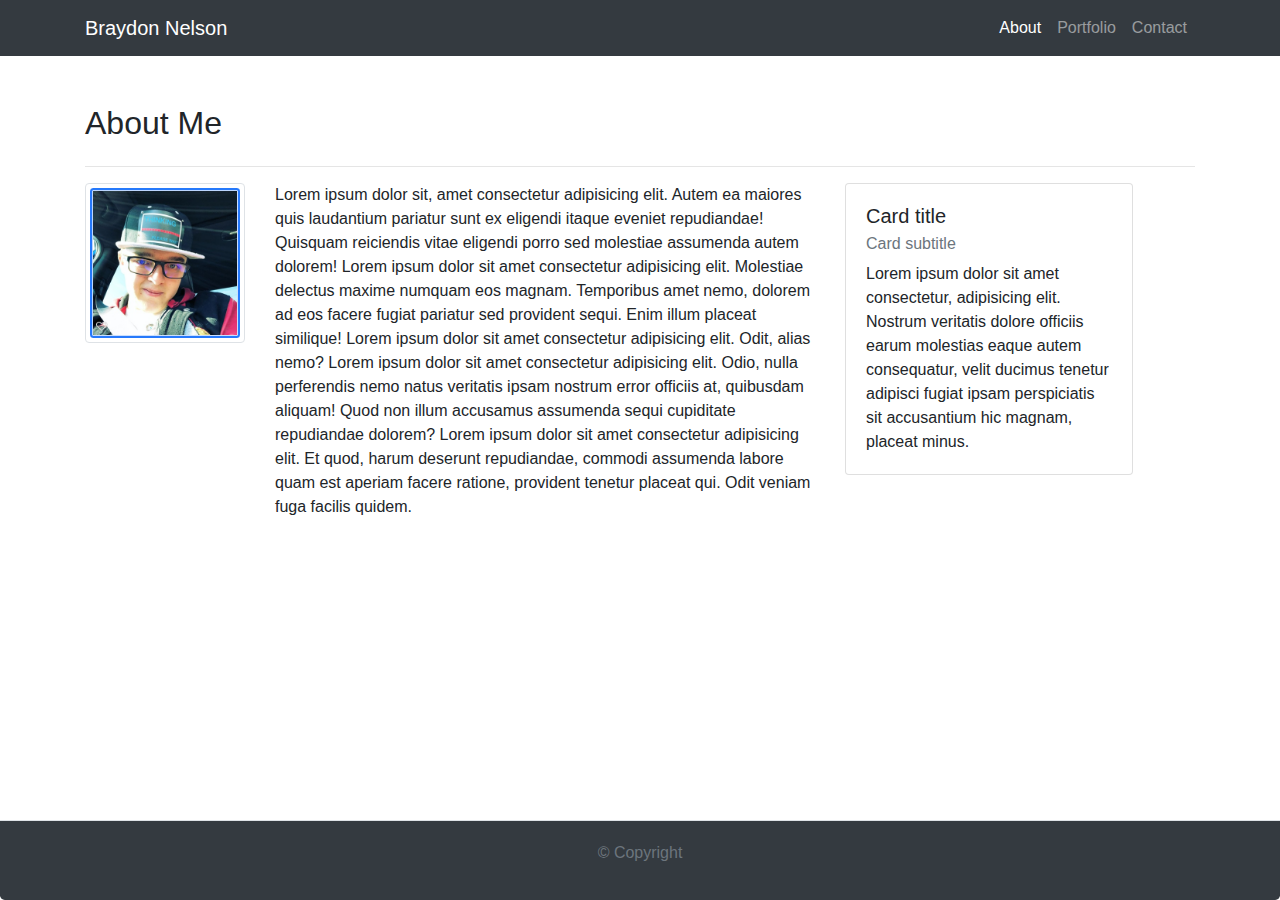
<file: index.html>
<!DOCTYPE html>
<html lang="en">

<head>
    <meta charset="UTF-8">
    <meta name="viewport" content="width=device-width, initial-scale=1.0">
    <meta http-equiv="X-UA-Compatible" content="ie=edge">
    <!-- reset css -->
    <link rel="stylesheet" href="assets/css/reset.css">
    <!-- internet bootstrap -->
    <link rel="stylesheet" href="https://stackpath.bootstrapcdn.com/bootstrap/4.3.1/css/bootstrap.min.css"
        integrity="sha384-ggOyR0iXCbMQv3Xipma34MD+dH/1fQ784/j6cY/iJTQUOhcWr7x9JvoRxT2MZw1T" crossorigin="anonymous">
    <!-- local bootstrap -->
    <link rel="stylesheet" href="assets/css/bootstrap.min.css">
    <!-- local css -->
    <link rel="stylesheet" href="assets/css/style.css">


    <title>02 - Responsive Portfolio</title>
</head>

<body>
    <div class="wrapper">

        <!-- Navbar ----------------------------------------------------------------------------------------------------------------->
        <nav class="navbar navbar-expand-lg navbar-dark bg-dark">
            <div class="container">
                <a class="navbar-brand" href="#">Braydon Nelson</a>
                <button class="navbar-toggler" type="button" data-toggle="collapse"
                    data-target="#navbarSupportedContent" aria-controls="navbarSupportedContent" aria-expanded="false"
                    aria-label="Toggle navigation">
                    <span class="navbar-toggler-icon"></span>
                </button>

                <div class="collapse navbar-collapse" id="navbarSupportedContent">
                    <ul class="navbar-nav ml-auto">
                        <li class="nav-item active">
                            <a class="nav-link" href="index.html">About <span class="sr-only">(current)</span></a>
                        </li>
                        <li class="nav-item">
                            <a class="nav-link" href="portfolio.html">Portfolio</a>
                        </li>
                        <li class="nav-item">
                            <a class="nav-link" href="contact.html">Contact</a>
                        </li>

                    </ul>

                </div>
            </div>
        </nav>
        <!-- Navbar ----------------------------------------------------------------------------------------------------------------->
        <!-- Content ----------------------------------------------------------------------------------------------------------------->

        <div class="container mt-5">
            <div class="row">
                <div class="col-md-12">
                    <h2>
                        About Me
                    </h2>
                </div>
            </div>

            <hr>

            <div class="row">
                <div class="col-md-2">
                    <img class="img-thumbnail" src="assets/images/self-img.png" alt="Picture of Braydon Nelson">
                </div>
                <div class="col-md-6">
                    <p>
                        Lorem ipsum dolor sit, amet consectetur adipisicing elit. Autem ea maiores quis laudantium
                        pariatur
                        sunt ex eligendi itaque eveniet repudiandae! Quisquam reiciendis vitae eligendi porro sed
                        molestiae
                        assumenda autem dolorem! Lorem ipsum dolor sit amet consectetur adipisicing elit. Molestiae
                        delectus
                        maxime numquam eos magnam. Temporibus amet nemo, dolorem ad eos facere fugiat pariatur sed
                        provident
                        sequi. Enim illum placeat similique! Lorem ipsum dolor sit amet consectetur adipisicing elit.
                        Odit,
                        alias nemo? Lorem ipsum dolor sit amet consectetur adipisicing elit. Odio, nulla perferendis
                        nemo
                        natus veritatis ipsam nostrum error officiis at, quibusdam aliquam! Quod non illum accusamus
                        assumenda sequi cupiditate repudiandae dolorem? Lorem ipsum dolor sit amet consectetur
                        adipisicing
                        elit. Et quod, harum deserunt repudiandae, commodi assumenda labore quam est aperiam facere
                        ratione,
                        provident tenetur placeat qui. Odit veniam fuga facilis quidem.
                    </p>
                </div>
                <div class="col-md-4">
                    <div class="card" style="width: 18rem;">
                        <div class="card-body">
                            <h5 class="card-title">
                                Card title
                            </h5>
                            <h6 class="card-subtitle mb-2 text-muted">
                                Card subtitle
                            </h6>
                            <p class="card-text">
                                Lorem ipsum dolor sit amet consectetur, adipisicing elit. Nostrum veritatis dolore
                                officiis earum molestias eaque autem consequatur, velit ducimus tenetur adipisci fugiat
                                ipsam perspiciatis sit accusantium hic magnam, placeat minus.
                            </p>
                        </div>
                    </div>
                </div>
            </div>
        </div>

        <!-- Content ----------------------------------------------------------------------------------------------------------------->

        <!-- push to help arrange footer as a sticky one -->
        <div class="push"></div>

    </div>
    <!-- Footer ----------------------------------------------------------------------------------------------------------------->

    <footer class="text-muted modal-footer bg-dark">
        <div class="container">
            <p>
                &copy; Copyright
            </p>
        </div>
    </footer>
    <!-- Footer ----------------------------------------------------------------------------------------------------------------->



</body>
<!-- bootstrap js - makes hamberger good -->

<script src="https://code.jquery.com/jquery-3.3.1.slim.min.js"
    integrity="sha384-q8i/X+965DzO0rT7abK41JStQIAqVgRVzpbzo5smXKp4YfRvH+8abtTE1Pi6jizo"
    crossorigin="anonymous"></script>
<script src="https://cdnjs.cloudflare.com/ajax/libs/popper.js/1.14.7/umd/popper.min.js"
    integrity="sha384-UO2eT0CpHqdSJQ6hJty5KVphtPhzWj9WO1clHTMGa3JDZwrnQq4sF86dIHNDz0W1"
    crossorigin="anonymous"></script>
<script src="https://stackpath.bootstrapcdn.com/bootstrap/4.3.1/js/bootstrap.min.js"
    integrity="sha384-JjSmVgyd0p3pXB1rRibZUAYoIIy6OrQ6VrjIEaFf/nJGzIxFDsf4x0xIM+B07jRM"
    crossorigin="anonymous"></script>

</html>
</file>
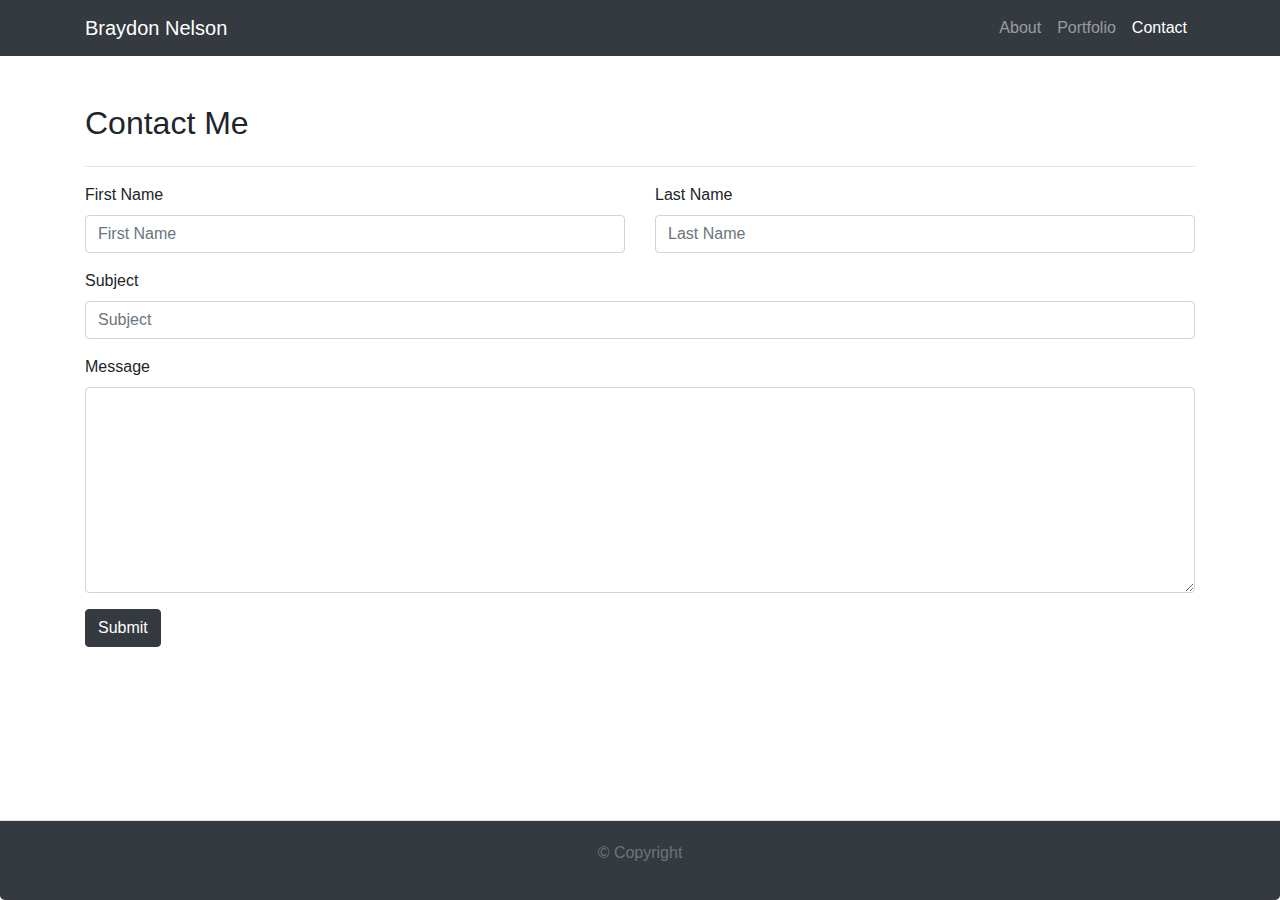
<file: contact.html>
<!DOCTYPE html>
<html lang="en">

<head>
    <meta charset="UTF-8">
    <meta name="viewport" content="width=device-width, initial-scale=1.0">
    <meta http-equiv="X-UA-Compatible" content="ie=edge">
    <!-- reset css -->
    <link rel="stylesheet" href="assets/css/reset.css">
    <!-- internet bootstrap -->
    <link rel="stylesheet" href="https://stackpath.bootstrapcdn.com/bootstrap/4.3.1/css/bootstrap.min.css"
        integrity="sha384-ggOyR0iXCbMQv3Xipma34MD+dH/1fQ784/j6cY/iJTQUOhcWr7x9JvoRxT2MZw1T" crossorigin="anonymous">
    <!-- local bootstrap -->
    <link rel="stylesheet" href="assets/css/bootstrap.min.css">
    <!-- local css -->
    <link rel="stylesheet" href="assets/css/style.css">


    <title>02 - Responsive Portfolio</title>
</head>

<body>
    <div class="wrapper">
        <nav class="navbar navbar-expand-lg navbar-dark bg-dark">
            <div class="container">


                <a class="navbar-brand" href="#">Braydon Nelson</a>
                <button class="navbar-toggler" type="button" data-toggle="collapse"
                    data-target="#navbarSupportedContent" aria-controls="navbarSupportedContent" aria-expanded="false"
                    aria-label="Toggle navigation">
                    <span class="navbar-toggler-icon"></span>
                </button>

                <div class="collapse navbar-collapse" id="navbarSupportedContent">
                    <ul class="navbar-nav ml-auto">
                        <li class="nav-item ">
                            <a class="nav-link" href="index.html">About </a>
                        </li>
                        <li class="nav-item">
                            <a class="nav-link" href="portfolio.html">Portfolio</a>
                        </li>
                        <li class="nav-item">
                            <a class="nav-link active" href="contact.html">Contact <span
                                    class="sr-only">(current)</span></a>
                        </li>

                    </ul>

                </div>
            </div>
        </nav>

        <div class="container mt-5">
            <div class="row">
                <div class="col-md-12">
                    <h2>
                        Contact Me
                    </h2>
                </div>
            </div>

            <hr>
            <div class="row">
                <div class="col-md-6">
                    <div class="form-group">
                        <label for="exampleFormControlInput1">First Name</label>
                        <input type="text" class="form-control" id="exampleFormControlInput1" placeholder="First Name">
                    </div>
                </div>
                <div class="col-md-6">
                    <div class="form-group">
                        <label for="exampleFormControlInput1">Last Name</label>
                        <input type="text" class="form-control" id="exampleFormControlInput1" placeholder="Last Name">
                    </div>
                </div>
            </div>
            <div class="row">
                <div class="col-md-12">
                    <form>


                        <div class="form-group">
                            <label for="exampleFormControlInput1">Subject</label>
                            <input type="text" class="form-control" id="exampleFormControlInput1" placeholder="Subject">
                        </div>
                        <div class="form-group">
                            <label for="exampleFormControlTextarea1">Message</label>
                            <textarea class="form-control" id="exampleFormControlTextarea1" rows="8"></textarea>
                        </div>
                    </form>
                </div>
            </div>
            <div class="row">
                <div class="col-md-2">

                    <button type="button" class="btn btn-dark">Submit</button>
                </div>
            </div>
        </div>

        <div class="push"></div>

    </div>

    <footer class="text-muted modal-footer bg-dark">
        <div class="container">
            <p>
                &copy; Copyright
            </p>
        </div>
    </footer>



</body>
<!-- bootstrap js - makes hamberger good -->

<script src="https://code.jquery.com/jquery-3.3.1.slim.min.js"
    integrity="sha384-q8i/X+965DzO0rT7abK41JStQIAqVgRVzpbzo5smXKp4YfRvH+8abtTE1Pi6jizo"
    crossorigin="anonymous"></script>
<script src="https://cdnjs.cloudflare.com/ajax/libs/popper.js/1.14.7/umd/popper.min.js"
    integrity="sha384-UO2eT0CpHqdSJQ6hJty5KVphtPhzWj9WO1clHTMGa3JDZwrnQq4sF86dIHNDz0W1"
    crossorigin="anonymous"></script>
<script src="https://stackpath.bootstrapcdn.com/bootstrap/4.3.1/js/bootstrap.min.js"
    integrity="sha384-JjSmVgyd0p3pXB1rRibZUAYoIIy6OrQ6VrjIEaFf/nJGzIxFDsf4x0xIM+B07jRM"
    crossorigin="anonymous"></script>

</html>
</file>
<file: assets/css/style.css>
html, body {
    height: 100%;
    margin: 0;
}

.wrapper {
    min-height: 100%;
    margin-bottom: -80px;
}

footer, .push {
    height: 80px;
    text-align: center;
}
</file>
